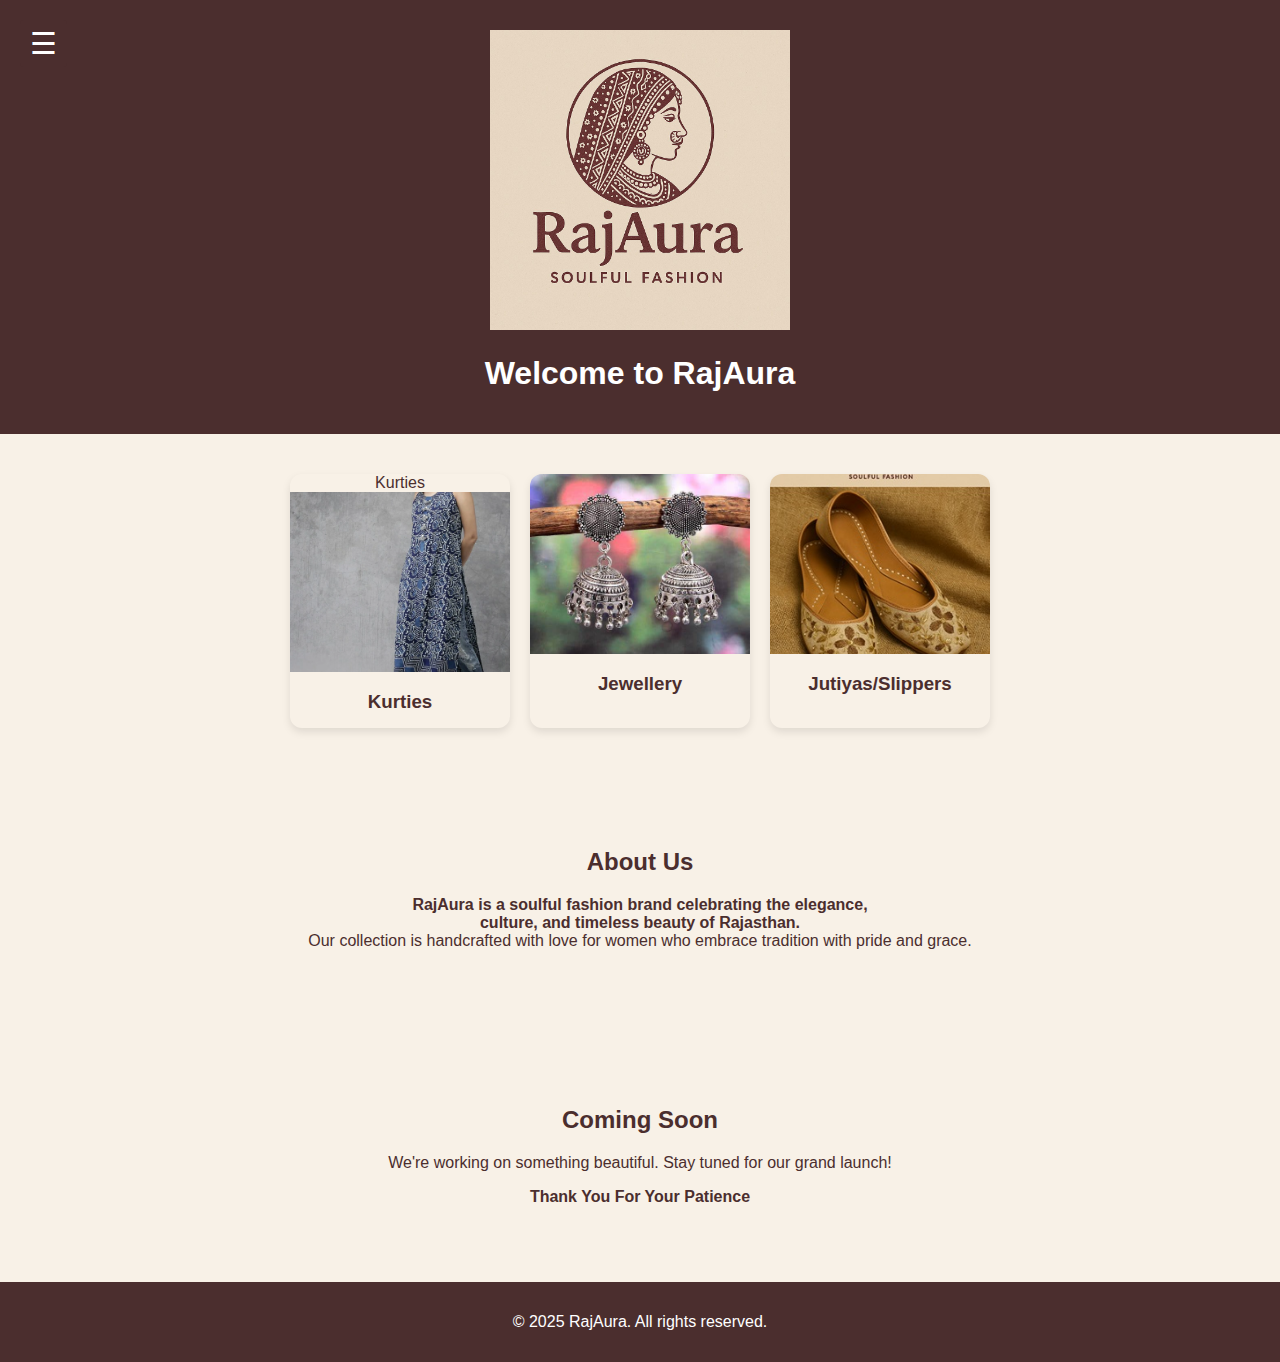
<file: index.html>
<!DOCTYPE html>
<html lang="en">
<head>
  <meta charset="UTF-8" />
  <meta name="viewport" content="width=device-width, initial-scale=1.0" />
  <title>RajAura | Soulful Fashion</title>
  <style>
    body {
      margin: 0;
      font-family: 'Segoe UI', sans-serif;
      background: url('https://www.transparenttextures.com/patterns/cream-pixels.png');
      background-color: #f8f1e7;
      color: #4b2e2e;
    }

    header {
      background-color: #4b2e2e;
      padding: 20px;
      text-align: center;
      color: #fff;
      position: relative;
      z-index: 1;
    }

    nav a {
      margin: 0 15px;
      color: #fff;
      text-decoration: none;
      font-weight: bold;
    }

    section {
      padding: 60px 20px;
      text-align: center;
    }

    .logo {
      max-width: 300px;
      height: auto;
      margin-top: 10px;
    }

    footer {
      background-color: #4b2e2e;
      color: white;
      text-align: center;
      padding: 15px;
    }

    .menu-icon {
      position: fixed;
      top: 20px;
      left: 20px;
      font-size: 30px;
      cursor: pointer;
      z-index: 1001;
      color: #ffffff;
      background-color: #4b2e2e;
      padding: 6px 10px;
      border-radius: 4px;
    }

    .sidebar {
      height: 100%;
      width: 250px;
      position: fixed;
      top: 0;
      left: -250px;
      background-color: #4b2e2e;
      overflow-x: hidden;
      transition: 0.3s;
      padding-top: 60px;
      z-index: 1000;
    }

    .sidebar.active {
      left: 0;
    }

    .sidebar a, .sidebar span {
      padding: 12px 25px;
      text-decoration: none;
      font-size: 18px;
      color: #fff;
      display: block;
      cursor: pointer;
    }

    .sidebar a:hover, .sidebar span:hover {
      background-color: #b76e79;
    }

    .submenu {
      display: none;
      padding-left: 20px;
    }

    .submenu.show {
      display: block;
    }

    .featured-categories {
      display: flex;
      justify-content: center;
      gap: 20px;
      flex-wrap: wrap;
      padding: 40px 20px;
    }

    .category-card {
      background-image: url('https://www.transparenttextures.com/patterns/white-wall.png');
      background-size: cover;
      background-repeat: no-repeat;
      background-position: center;
      color: #4b2e2e;
      border-radius: 12px;
      box-shadow: 0 4px 8px rgba(0,0,0,0.1);
      width: 220px;
      text-align: center;
      overflow: hidden;
      transition: transform 0.3s;
    }

    .category-card:hover {
      transform: translateY(-5px);
    }

    .category-card img {
      width: 100%;
      height: 180px;
      object-fit: cover;
    }

    .category-card h3 {
      margin: 15px 0;
    }

    .category-card a {
      text-decoration: none;
      color: #4b2e2e;
    }
  </style>
</head>
<body>
  <div class="menu-icon" onclick="toggleSidebar()">☰</div>

  <div id="sidebar" class="sidebar">
    <a href="#">Home</a>
    <span id="categoryToggle" onclick="toggleSubmenu('submenu', 'categoryToggle')">Categories +</span>
    <div id="submenu" class="submenu">
      <span id="kurtisToggle" onclick="toggleSubmenu('kurtisSubmenu', 'kurtisToggle')">Kurties +</span>
      <div id="kurtisSubmenu" class="submenu">
        <a href="long-kurtis.html">Long Kurties</a>
        <a href="short-kurtis.html">Short Kurties</a>
      </div>
      <a href="jewellery.html">Jewellery</a>
      <a href="jutiyas.html">Jutiyas/Slippers</a>
    </div>
  </div>

  <header>
    <img src="Rajaura Logo.jpeg" alt="RajAura Logo" class="logo" />
    <h1>Welcome to RajAura</h1>
  </header>

  <section class="featured-categories">
    <div class="category-card">
      <a href="kurties.html">Kurties</a>
        <img src="kurti.jpg" alt="Kurtis">
        <h3>Kurties</h3>
      </a>
    </div>
    <div class="category-card">
      <a href="jewellery.html">
        <img src="jewellary1.jpeg" alt="Jewellery">
        <h3>Jewellery</h3>
      </a>
    </div>
    <div class="category-card">
      <a href="jutiyas.html">
        <img src="Jutiyas.jpg" alt="Jutiyas">
        <h3>Jutiyas/Slippers</h3>
      </a>
    </div>
  </section>

  <section id="about">
    <h2>About Us</h2>
    <p><strong>RajAura is a soulful fashion brand celebrating the elegance,<br>culture, and timeless beauty of Rajasthan.</strong><br>Our collection is handcrafted with love for women who embrace tradition with pride and grace.</p>
  </section>

  <section id="coming">
    <h2>Coming Soon</h2>
    <p>We're working on something beautiful. Stay tuned for our grand launch!</p>
    <p><strong>Thank You For Your Patience</strong></p>
  </section>

  <footer>
    <p>&copy; 2025 RajAura. All rights reserved.</p>
  </footer>

  <script>
    function toggleSidebar() {
      const sidebar = document.getElementById("sidebar");
      sidebar.classList.toggle("active");
    }

    function toggleSubmenu(id, toggleId) {
      const submenu = document.getElementById(id);
      const toggleText = document.getElementById(toggleId);
      const isShown = submenu.classList.toggle("show");
      toggleText.textContent = toggleText.textContent.replace(isShown ? '+' : '-', isShown ? '-' : '+');
    }
  </script>
</body>
</html>
</file>
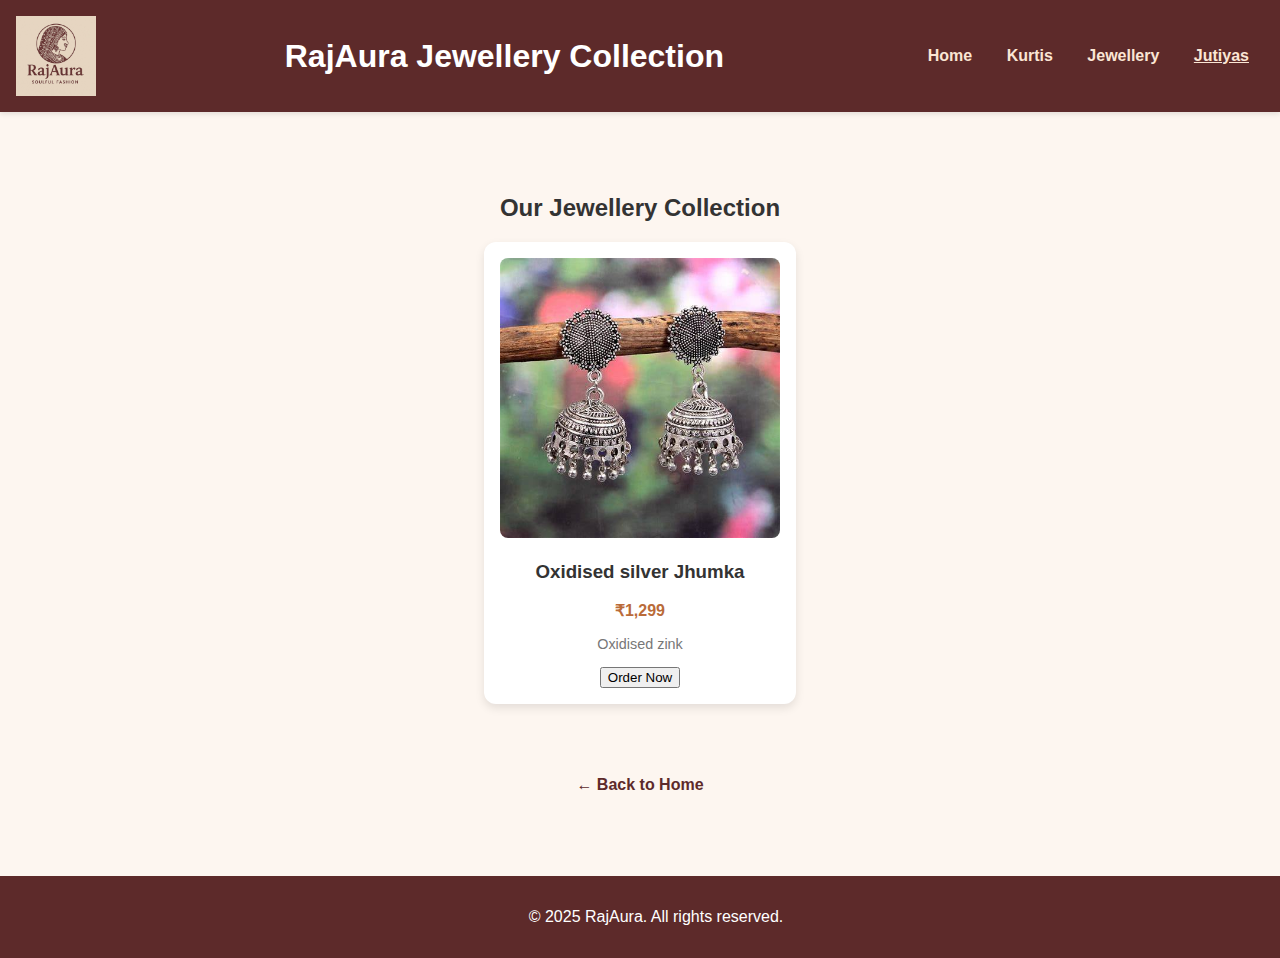
<file: jewellery.html>
<!DOCTYPE html>
<html lang="en">
<head>
  <meta charset="UTF-8" />
  <meta name="viewport" content="width=device-width, initial-scale=1.0"/>
  <title>RajAura Jewellery Collection</title>
  <link rel="stylesheet" href="style.css" />
</head>
<body>
  <header>
    <img src="logo.png" alt="RajAura Logo" style="height: 80px;" />
    <h1><a href="index.html" style="text-decoration: none; color: inherit;">RajAura Jewellery Collection</a></h1>

    <nav>
      <a href="index.html">Home</a>
      <a href="long-kurtis.html">Kurtis</a>
      <a href="jewellery.html">Jewellery</a>
      <a href="jutiyas.html" class="active">Jutiyas</a>
    </nav>
  </header>

  <main>
    <section class="product-section">
      <h2>Our Jewellery Collection</h2>
      <div class="product-grid">
        <div class="product-card">
          <img src="jewellary1.jpeg" alt="Oxidised silver jhumka">
          <h3>Oxidised silver Jhumka</h3>
          <p class="price">₹1,299</p>
          <p class="material">Oxidised zink</p>
        <a href="order-now.html?product=Beige%20Hand%20Embroidered%20Juti">
  <button>Order Now</button>
</a>

        </div>
        <!-- More product cards here -->
      </div>
    </section>

    <div style="text-align: center; margin: 20px;">
      <a href="index.html" class="back-btn">← Back to Home</a>
    </div>
  </main>

  <footer>
    <p>© 2025 RajAura. All rights reserved.</p>
  </footer>

  <style>
    body {
      margin: 0;
      font-family: 'Segoe UI', sans-serif;
      background-color: #fdf6f0;
      color: #333;
    }
    header {
      background-color: #5d2a2a;
      color: white;
      text-align: center;
      padding: 1rem;
    }
    nav a {
      color: #fbe6d4;
      text-decoration: none;
      margin: 0 15px;
      font-weight: bold;
    }
    nav a.active {
      text-decoration: underline;
    }
    .product-section {
      padding: 2rem;
      text-align: center;
    }
    .product-grid {
      display: flex;
      justify-content: center;
      gap: 2rem;
      flex-wrap: wrap;
    }
    .product-card {
      background: white;
      border-radius: 12px;
      box-shadow: 0 4px 10px rgba(0,0,0,0.1);
      padding: 1rem;
      width: 280px;
      text-align: center;
    }
    .product-card img {
      max-width: 100%;
      border-radius: 8px;
    }
    .price {
      font-weight: bold;
      color: #ba6b39;
    }
    .material {
      font-size: 0.9rem;
      color: #777;
    }
    .order-btn {
      display: inline-block;
      margin-top: 10px;
      padding: 10px 20px;
      background-color: #5d2a2a;
      color: white;
      text-decoration: none;
      border-radius: 6px;
      transition: background-color 0.3s;
    }
    .order-btn:hover {
      background-color: #8b3e3e;
    }
    .back-btn {
      display: inline-block;
      font-weight: bold;
      text-decoration: none;
      color: #5d2a2a;
    }
    .back-btn:hover {
      text-decoration: underline;
    }
    footer {
      background: #5d2a2a;
      color: white;
      text-align: center;
      padding: 1rem;
      margin-top: 2rem;
    }
  </style>
</body>
</html>
</file>
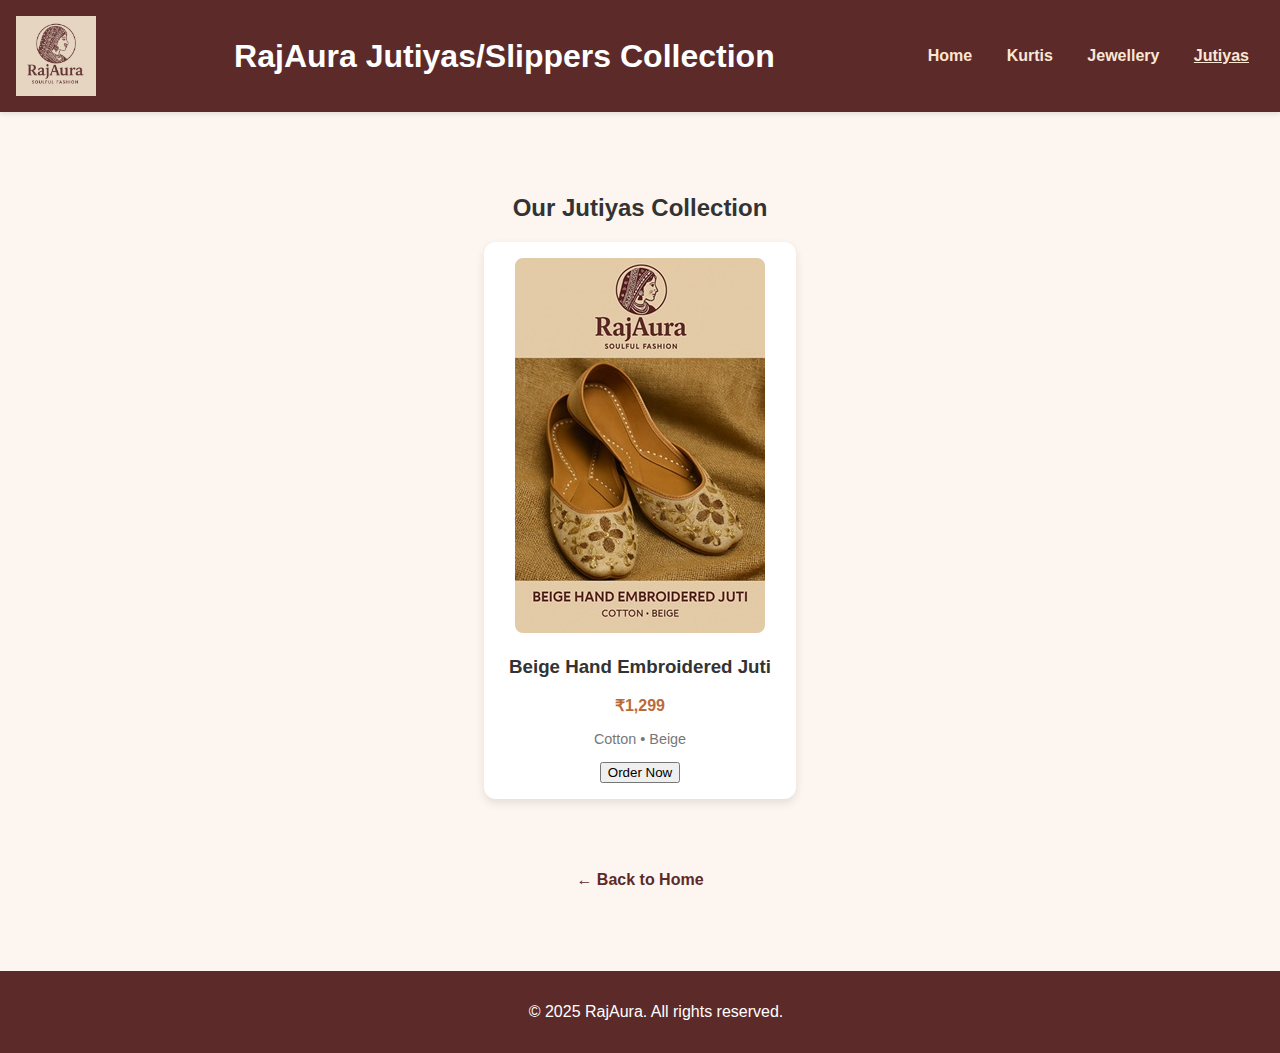
<file: jutiyas.html>
<!DOCTYPE html>
<html lang="en">
<head>
  <meta charset="UTF-8" />
  <meta name="viewport" content="width=device-width, initial-scale=1.0"/>
  <title>Jutiyas | RajAura</title>
  <link rel="stylesheet" href="style.css" />
</head>
<body>
  <header>
    <img src="logo.png" alt="RajAura Logo" style="height: 80px;" />
    <h1><a href="index.html" style="text-decoration: none; color: inherit;">RajAura Jutiyas/Slippers Collection</a></h1>

    <nav>
      <a href="index.html">Home</a>
      <a href="long-kurtis.html">Kurtis</a>
      <a href="jewellery.html">Jewellery</a>
      <a href="jutiyas.html" class="active">Jutiyas</a>
    </nav>
  </header>

  <main>
    <section class="product-section">
      <h2>Our Jutiyas Collection</h2>
      <div class="product-grid">
        <div class="product-card">
          <img src="Jutiyas.jpg" alt="Beige Hand Embroidered Juti">
          <h3>Beige Hand Embroidered Juti</h3>
          <p class="price">₹1,299</p>
          <p class="material">Cotton • Beige</p>
        <a href="order-now.html?product=Beige%20Hand%20Embroidered%20Juti">
  <button>Order Now</button>
</a>

        </div>
        <!-- More product cards here -->
      </div>
    </section>

    <div style="text-align: center; margin: 20px;">
      <a href="index.html" class="back-btn">← Back to Home</a>
    </div>
  </main>

  <footer>
    <p>© 2025 RajAura. All rights reserved.</p>
  </footer>

  <style>
    body {
      margin: 0;
      font-family: 'Segoe UI', sans-serif;
      background-color: #fdf6f0;
      color: #333;
    }
    header {
      background-color: #5d2a2a;
      color: white;
      text-align: center;
      padding: 1rem;
    }
    nav a {
      color: #fbe6d4;
      text-decoration: none;
      margin: 0 15px;
      font-weight: bold;
    }
    nav a.active {
      text-decoration: underline;
    }
    .product-section {
      padding: 2rem;
      text-align: center;
    }
    .product-grid {
      display: flex;
      justify-content: center;
      gap: 2rem;
      flex-wrap: wrap;
    }
    .product-card {
      background: white;
      border-radius: 12px;
      box-shadow: 0 4px 10px rgba(0,0,0,0.1);
      padding: 1rem;
      width: 280px;
      text-align: center;
    }
    .product-card img {
      max-width: 100%;
      border-radius: 8px;
    }
    .price {
      font-weight: bold;
      color: #ba6b39;
    }
    .material {
      font-size: 0.9rem;
      color: #777;
    }
    .order-btn {
      display: inline-block;
      margin-top: 10px;
      padding: 10px 20px;
      background-color: #5d2a2a;
      color: white;
      text-decoration: none;
      border-radius: 6px;
      transition: background-color 0.3s;
    }
    .order-btn:hover {
      background-color: #8b3e3e;
    }
    .back-btn {
      display: inline-block;
      font-weight: bold;
      text-decoration: none;
      color: #5d2a2a;
    }
    .back-btn:hover {
      text-decoration: underline;
    }
    footer {
      background: #5d2a2a;
      color: white;
      text-align: center;
      padding: 1rem;
      margin-top: 2rem;
    }
  </style>
</body>
</html>
</file>
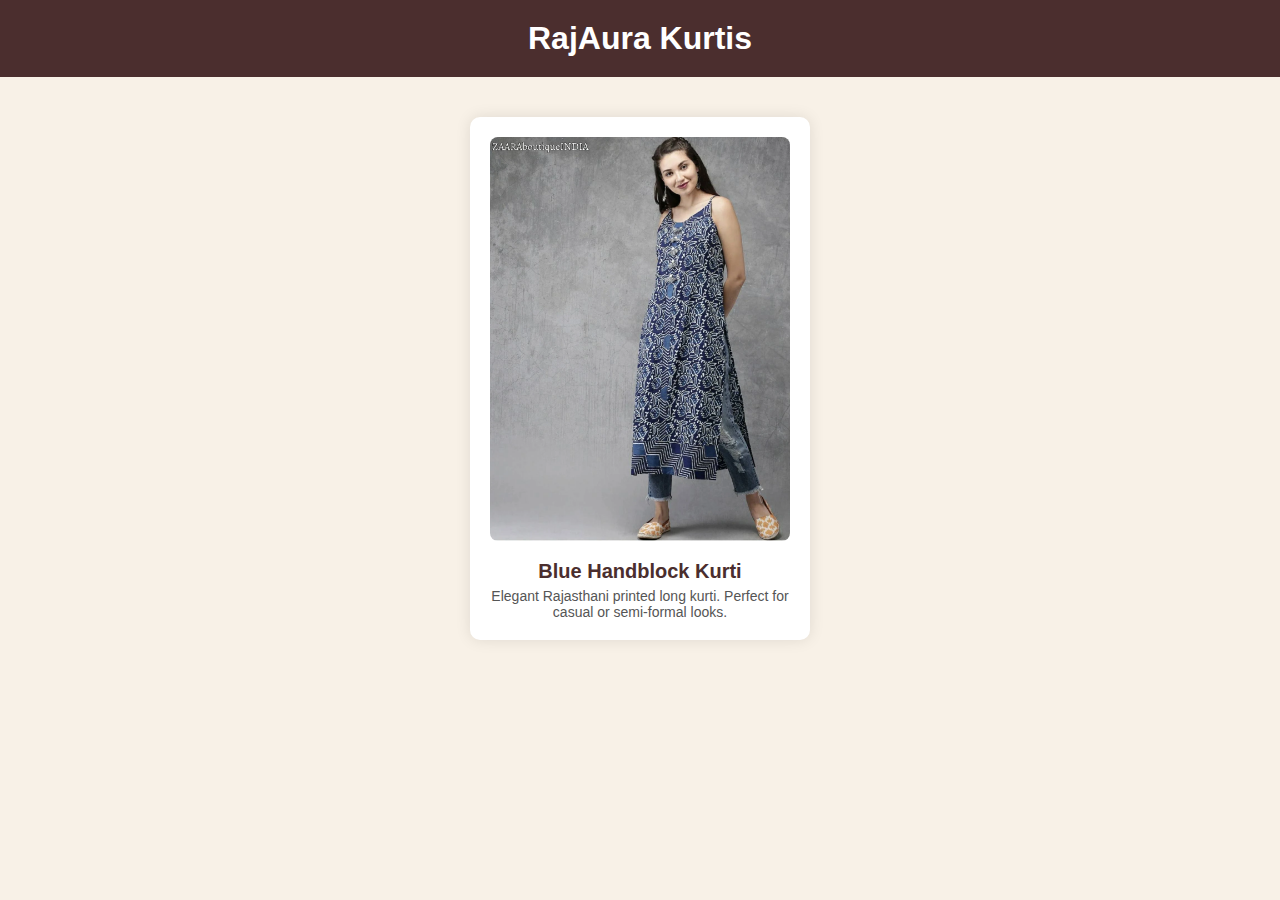
<file: kurtis.html>
<!DOCTYPE html>
<html lang="en">
<head>
  <meta charset="UTF-8" />
  <meta name="viewport" content="width=device-width, initial-scale=1.0"/>
  <title>RajAura | Kurtis</title>
  <style>
    body {
      font-family: 'Segoe UI', sans-serif;
      background-color: #f8f1e7;
      color: #4b2e2e;
      margin: 0;
      padding: 0;
    }

    header {
      background-color: #4b2e2e;
      color: white;
      padding: 20px;
      text-align: center;
    }

    h1 {
      margin: 0;
    }

    .container {
      display: flex;
      justify-content: center;
      padding: 40px 20px;
    }

    .product-card {
      background-color: white;
      border-radius: 10px;
      box-shadow: 0 0 15px rgba(0,0,0,0.1);
      width: 300px;
      text-align: center;
      padding: 20px;
    }

    .product-card img {
      width: 100%;
      height: auto;
      border-radius: 8px;
    }

    .product-title {
      font-size: 20px;
      font-weight: bold;
      margin: 15px 0 5px;
    }

    .product-desc {
      font-size: 14px;
      color: #555;
    }
  </style>
</head>
<body>
  <header>
    <h1>RajAura Kurtis</h1>
  </header>

  <div class="container">
    <div class="product-card">
      <img src="kurti.jpg" alt="Blue Handblock Kurti" />
      <div class="product-title">Blue Handblock Kurti</div>
      <div class="product-desc">Elegant Rajasthani printed long kurti. Perfect for casual or semi-formal looks.</div>
    </div>
  </div>
</body>
</html>
</file>
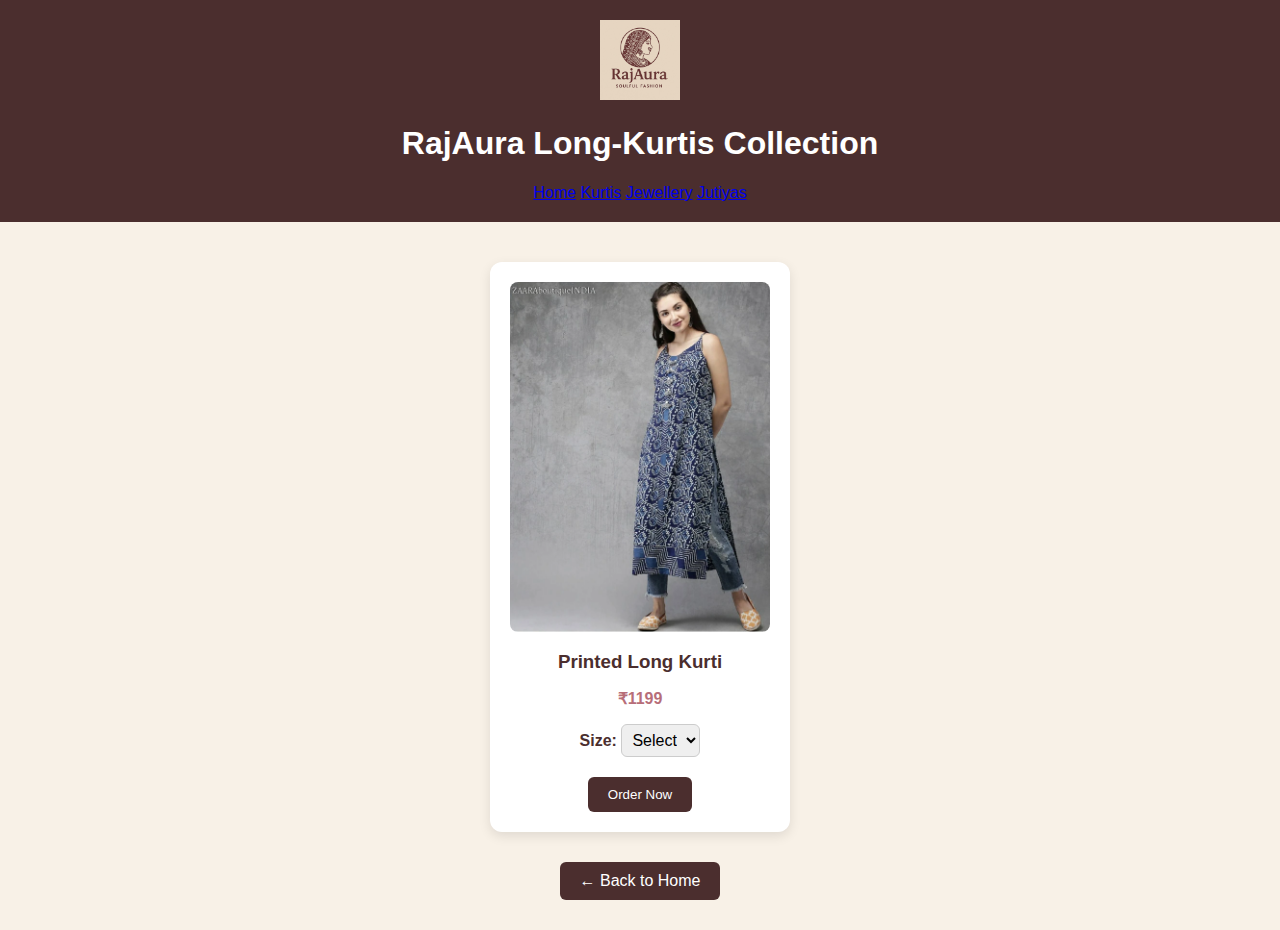
<file: long-kurtis.html>
<!DOCTYPE html>
<html lang="en">
<head>
  <meta charset="UTF-8" />
  <meta name="viewport" content="width=device-width, initial-scale=1.0"/>
  <title>Long Kurtis | RajAura</title>
  <style>
    body {
      font-family: 'Segoe UI', sans-serif;
      background-color: #f8f1e7;
      color: #4b2e2e;
      margin: 0;
      padding: 0;
      text-align: center;
    }

    header {
      background-color: #4b2e2e;
      color: white;
      padding: 20px;
    }

    .product-container {
      display: flex;
      justify-content: center;
      align-items: center;
      flex-wrap: wrap;
      margin-top: 40px;
      gap: 40px;
    }

    .product {
      background-color: #fff;
      padding: 20px;
      border-radius: 12px;
      box-shadow: 0 4px 12px rgba(0,0,0,0.1);
      width: 260px;
    }

    .product img {
      width: 100%;
      border-radius: 8px;
    }

    .product h3 {
      margin: 15px 0 5px;
    }

    .product p {
      font-weight: bold;
      color: #b76e79;
    }

    .back-btn {
      margin: 30px auto;
      display: inline-block;
      padding: 10px 20px;
      background-color: #4b2e2e;
      color: #fff;
      text-decoration: none;
      border-radius: 6px;
    }

    .back-btn:hover {
      background-color: #b76e79;
    }
  </style>
</head>
<body>

 <header>
  <img src="logo.png" alt="RajAura Logo" style="height: 80px;" />
  <h1><a href="index.html" style="text-decoration: none; color: inherit;">RajAura Long-Kurtis Collection</a></h1>

  <nav>
    <a href="index.html">Home</a>
    <a href="long-kurtis.html" class="active">Kurtis</a>
    <a href="jewellery.html">Jewellery</a>
    <a href="jutiyas.html">Jutiyas</a>
  </nav>
</header>


  <div class="product-container">
    <div class="product">
      <img src="kurti.jpg" alt="Printed Long Kurti" />
      <h3>Printed Long Kurti</h3>
      <p>₹1199</p>
      <div class="product-sizes">
  <label for="size">Size:</label>
  <select id="size" name="size" required>
    <option value="">Select</option>
    <option value="XS">XS</option>
    <option value="S">S</option>
    <option value="M">M</option>
    <option value="L">L</option>
    <option value="XL">XL</option>
    <option value="XXL">XXL</option>
  </select>
        <style>
  .product-sizes {
    margin: 10px 0;
    font-weight: bold;
  }

  .product-sizes select {
    padding: 6px;
    border-radius: 6px;
    border: 1px solid #ccc;
    font-size: 16px;
  }
</style>

</div>

        <a href="order-now.html?product=Long Kurti Floral">
    <button style="margin-top: 10px; padding: 10px 20px; background-color: #4b2e2e; color: white; border: none; border-radius: 6px;">Order Now</button>
  </a>
    </div>

    <!-- You can copy-paste more .product blocks here for more products -->
  </div>

  <a href="index.html" class="back-btn">← Back to Home</a>

</body>
</html>
</file>
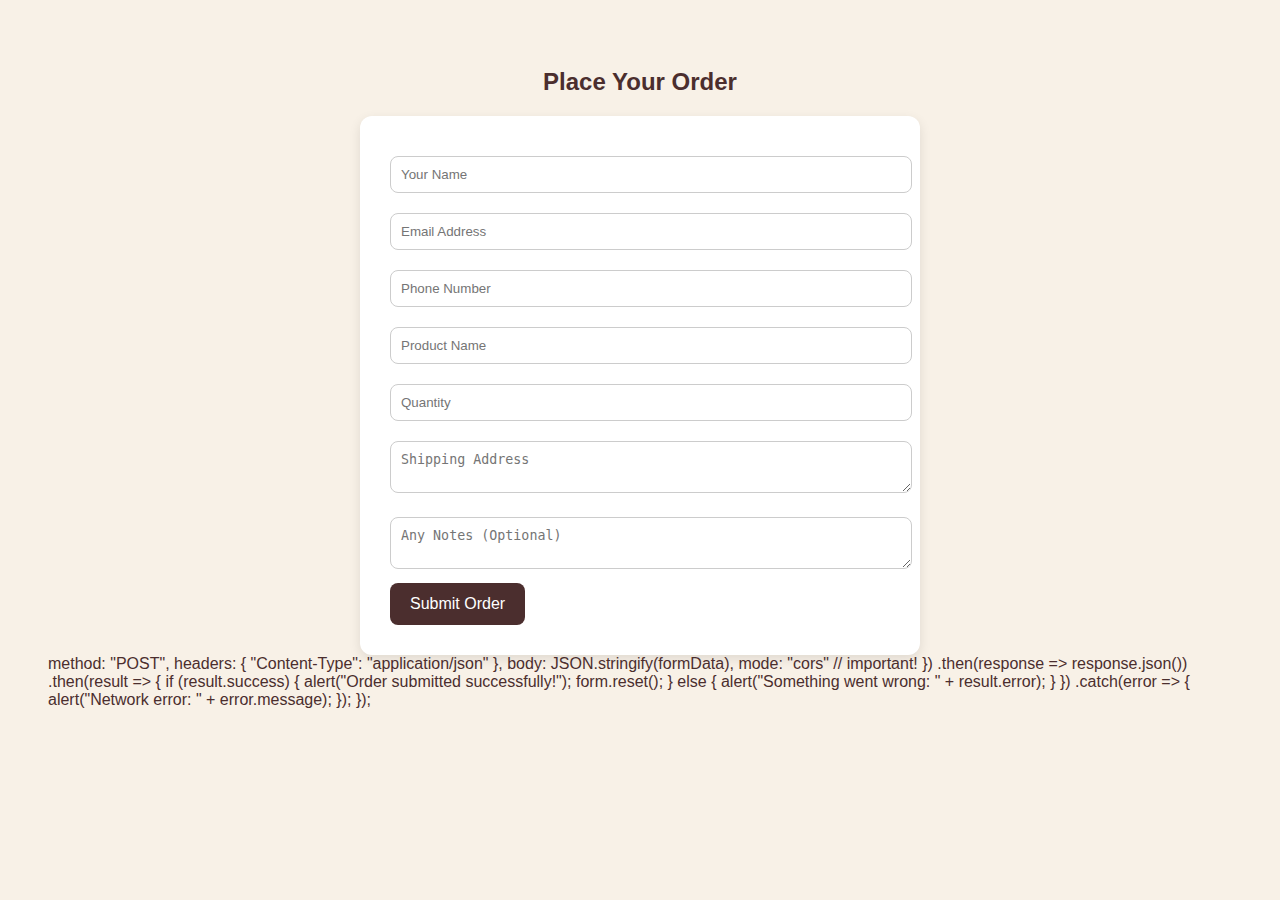
<file: order-now.html>
<!DOCTYPE html>
<html lang="en">
<head>
  <meta charset="UTF-8" />
  <title>Order Now - RajAura</title>
  <style>
    body {
      font-family: 'Segoe UI', sans-serif;
      background-color: #f8f1e7;
      color: #4b2e2e;
      padding: 40px;
    }

    form {
      max-width: 500px;
      margin: auto;
      background-color: white;
      padding: 30px;
      border-radius: 12px;
      box-shadow: 0 4px 12px rgba(0,0,0,0.1);
    }

    input, textarea {
      width: 100%;
      padding: 10px;
      margin: 10px 0;
      border: 1px solid #ccc;
      border-radius: 8px;
    }

    button {
      background-color: #4b2e2e;
      color: white;
      padding: 12px 20px;
      border: none;
      border-radius: 8px;
      cursor: pointer;
      font-size: 16px;
    }

    button:hover {
      background-color: #b76e79;
    }
  </style>
</head>
<body>
  <h2 style="text-align:center;">Place Your Order</h2>
  <form id="orderForm">
    <input type="text" name="name" placeholder="Your Name" required />
    <input type="email" name="email" placeholder="Email Address" required />
    <input type="tel" name="phone" placeholder="Phone Number" required />
    <input type="text" name="product" placeholder="Product Name" required />
    <input type="number" name="quantity" placeholder="Quantity" required />
    <textarea name="address" placeholder="Shipping Address" required></textarea>
    <textarea name="notes" placeholder="Any Notes (Optional)"></textarea>
    <button type="submit">Submit Order</button>
  </form>

  <script>
    document.getElementById('orderForm').addEventListener('submit', function (e) {
      e.preventDefault();
      const form = e.target;

      const formData = {
        name: form.name.value,
        email: form.email.value,
        phone: form.phone.value,
        product: form.product.value,
        quantity: form.quantity.value,
        address: form.address.value,
        notes: form.notes.value
      };

      <!DOCTYPE html>
<html lang="en">
<head>
  <meta charset="UTF-8">
  <title>Order Now - RajAura</title>
  <style>
    body {
      font-family: 'Segoe UI', sans-serif;
      background-color: #f8f1e7;
      color: #4b2e2e;
      padding: 40px;
    }

    form {
      max-width: 500px;
      margin: auto;
      background-color: white;
      padding: 30px;
      border-radius: 12px;
      box-shadow: 0 4px 12px rgba(0,0,0,0.1);
    }

    input, textarea {
      width: 100%;
      padding: 10px;
      margin: 10px 0;
      border: 1px solid #ccc;
      border-radius: 8px;
    }

    button {
      background-color: #4b2e2e;
      color: white;
      padding: 12px 20px;
      border: none;
      border-radius: 8px;
      cursor: pointer;
      font-size: 16px;
    }

    button:hover {
      background-color: #b76e79;
    }
  </style>
</head>
<body>
  <h2 style="text-align:center;">Place Your Order</h2>
  <form id="orderForm">
    <input type="text" name="name" placeholder="Your Name" required />
    <input type="email" name="email" placeholder="Email Address" required />
    <input type="tel" name="phone" placeholder="Phone Number" required />
    <input type="text" name="product" placeholder="Product Name" required />
    <input type="number" name="quantity" placeholder="Quantity" required />
    <textarea name="address" placeholder="Shipping Address" required></textarea>
    <textarea name="notes" placeholder="Any Notes (Optional)"></textarea>
    <button type="submit">Submit Order</button>
  </form>

  <script>
    document.getElementById('orderForm').addEventListener('submit', function(e) {
      e.preventDefault();
      const form = e.target;

      const formData = {
        name: form.name.value,
        email: form.email.value,
        phone: form.phone.value,
        product: form.product.value,
        quantity: form.quantity.value,
        address: form.address.value,
        notes: form.notes.value
      };

      fetch("https://raj-aura-fashion.vercel.app/api/order", {
        method: 'POST',
        headers: {
          'Content-Type': 'application/json'
        },
        body: JSON.stringify(formData)
      })
      .then(response => response.json())
      .then(result => {
        if (result.success) {
          alert("Order submitted successfully!");
          form.reset();
        } else {
          alert("Submission failed: " + result.error);
        }
      })
      .catch(error => {
        alert("There was an error submitting your order.");
        console.error("Error:", error);
      });
    });
  </script>
</body>
</html>

        method: "POST",
        headers: {
          "Content-Type": "application/json"
        },
        body: JSON.stringify(formData),
        mode: "cors"  // important!
      })
        .then(response => response.json())
        .then(result => {
          if (result.success) {
            alert("Order submitted successfully!");
            form.reset();
          } else {
            alert("Something went wrong: " + result.error);
          }
        })
        .catch(error => {
          alert("Network error: " + error.message);
        });
    });
  </script>
</body>
</html>
</file>
<file: style.css>
body {
    font-family: 'Segoe UI', Tahoma, Geneva, Verdana, sans-serif;
    margin: 0;
    padding: 0;
    background-color: #fdfaf6;
    color: #333;
}
header {
    display: flex;
    align-items: center;
    justify-content: space-between;
    background-color: #fff0e6;
    padding: 10px 30px;
    box-shadow: 0 2px 5px rgba(0,0,0,0.1);
}
.logo {
    height: 60px;
}
nav ul {
    list-style: none;
    display: flex;
    gap: 20px;
}
nav a {
    text-decoration: none;
    color: #7a3e3e;
    font-weight: bold;
}
main {
    padding: 30px;
}
section {
    margin-bottom: 40px;
}
footer {
    background-color: #fff0e6;
    text-align: center;
    padding: 15px;
    position: relative;
    bottom: 0;
    width: 100%;
}
</file>
